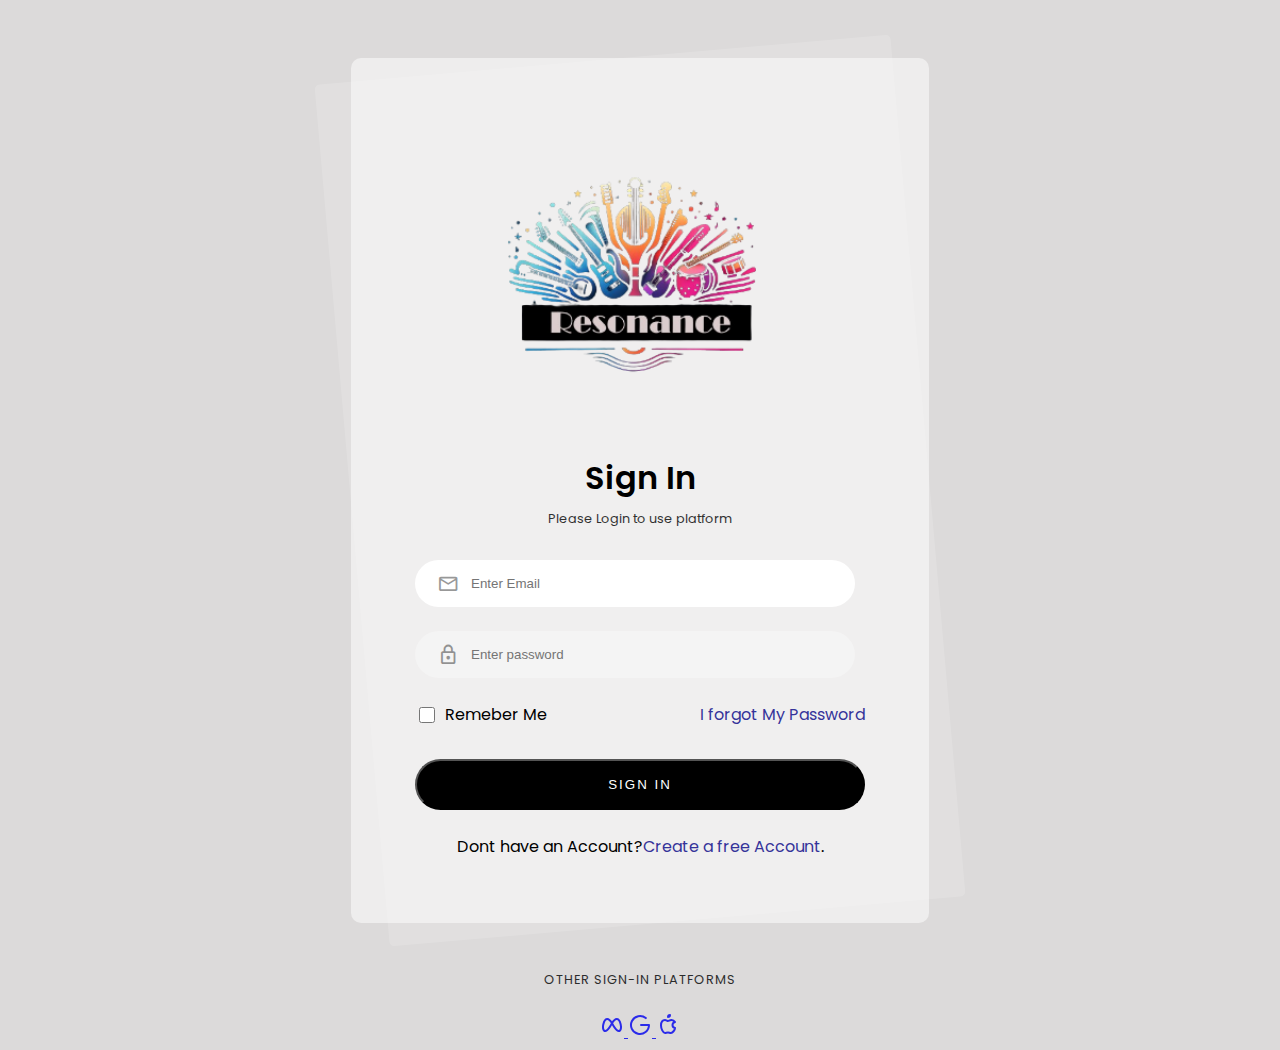
<file: index.html>
<!DOCTYPE html>
<html lang="en">
<head>
    <meta charset="UTF-8">
    <meta name="viewport" content="width=device-width, initial-scale=1.0">
    <link rel="stylesheet" href="styless.css">
    <link rel="stylesheet" href="https://fonts.googleapis.com/css2?family=Material+Symbols+Rounded:opsz,wght,FILL,GRAD@24,300,1,0" />
    <title>Login Page</title>
</head>
<body><br><br>

    <div class="login-card-container" id="top">
        <div class="login-card">
            <div class="login-card-logo">
                <img src="assets/images/Transparentlogo.png" alt="logo">
            </div>
            <div class="login-card-header">
                <h1>Sign In</h1>
                <div>Please Login to use platform</div>
            </div>
            <form class="login-card-form">
                <div class="form-item">
                    <span class="form-item-icon material-symbols-rounded">mail</span>
                    <input type="text" placeholder="Enter Email" required autofocus>
                </div>
                <div class="form-item">
                    <span class="form-item-icon material material-symbols-rounded">lock</span>
                    <input type="password" placeholder="Enter password" required autofocus>
                </div> 
                <div class="form-item-other">
                    <div class="checkbox">
                        <input type="checkbox" id="rememberMeCheckBox">
                        <label for="rememberMeCheckBox">Remeber Me</label>
                    </div>
                    <a href="forgot.html">I forgot My Password</a>
                </div>
                <button type="submit" onclick="window.location.href='index 2.html'">Sign In</button>
            </form>
            <div class="login-card-footer">
                Dont have an Account?<a href="signup.html">Create a free Account</a>.
            </div>
        </div>
        <div class="login-card-social">
            <div>Other Sign-in Platforms</div>
            <div class="login-card-social-button">
                <a href="#">
                    <svg xmlns="http://www.w3.org/2000/svg" class="icon icon-tabler icon-tabler-brand-meta" width="24" height="24" viewBox="0 0 24 24" stroke-width="2" stroke="currentColor" fill="none" stroke-linecap="round" stroke-linejoin="round">
                        <path stroke="none" d="M0 0h24v24H0z" fill="none"></path>
                        <path d="M12 10.174c1.766 -2.784 3.315 -4.174 4.648 -4.174c2 0 3.263 2.213 4 5.217c.704 2.869 .5 6.783 -2 6.783c-1.114 0 -2.648 -1.565 -4.148 -3.652a27.627 27.627 0 0 1 -2.5 -4.174z"></path>
                        <path d="M12 10.174c-1.766 -2.784 -3.315 -4.174 -4.648 -4.174c-2 0 -3.263 2.213 -4 5.217c-.704 2.869 -.5 6.783 2 6.783c1.114 0 2.648 -1.565 4.148 -3.652c1 -1.391 1.833 -2.783 2.5 -4.174z"></path>
                     </svg>
                </a>
                <a href="#">
                    <svg xmlns="http://www.w3.org/2000/svg" class="icon icon-tabler icon-tabler-brand-google" width="24" height="24" viewBox="0 0 24 24" stroke-width="2" stroke="currentColor" fill="none" stroke-linecap="round" stroke-linejoin="round">
                        <path stroke="none" d="M0 0h24v24H0z" fill="none"></path>
                        <path d="M17.788 5.108a9 9 0 1 0 3.212 6.892h-8"></path>
                     </svg>
                </a>
                <a href="#top">
                    <svg xmlns="http://www.w3.org/2000/svg" class="icon icon-tabler icon-tabler-brand-apple" width="24" height="24" viewBox="0 0 24 24" stroke-width="2" stroke="currentColor" fill="none" stroke-linecap="round" stroke-linejoin="round">
                        <path stroke="none" d="M0 0h24v24H0z" fill="none"></path>
                        <path d="M9 7c-3 0 -4 3 -4 5.5c0 3 2 7.5 4 7.5c1.088 -.046 1.679 -.5 3 -.5c1.312 0 1.5 .5 3 .5s4 -3 4 -5c-.028 -.01 -2.472 -.403 -2.5 -3c-.019 -2.17 2.416 -2.954 2.5 -3c-1.023 -1.492 -2.951 -1.963 -3.5 -2c-1.433 -.111 -2.83 1 -3.5 1c-.68 0 -1.9 -1 -3 -1z"></path>
                        <path d="M12 4a2 2 0 0 0 2 -2a2 2 0 0 0 -2 2"></path>
                     </svg>
                </a>
            </div>
        </div>
    </div>
    
</body>
</html>
</file>
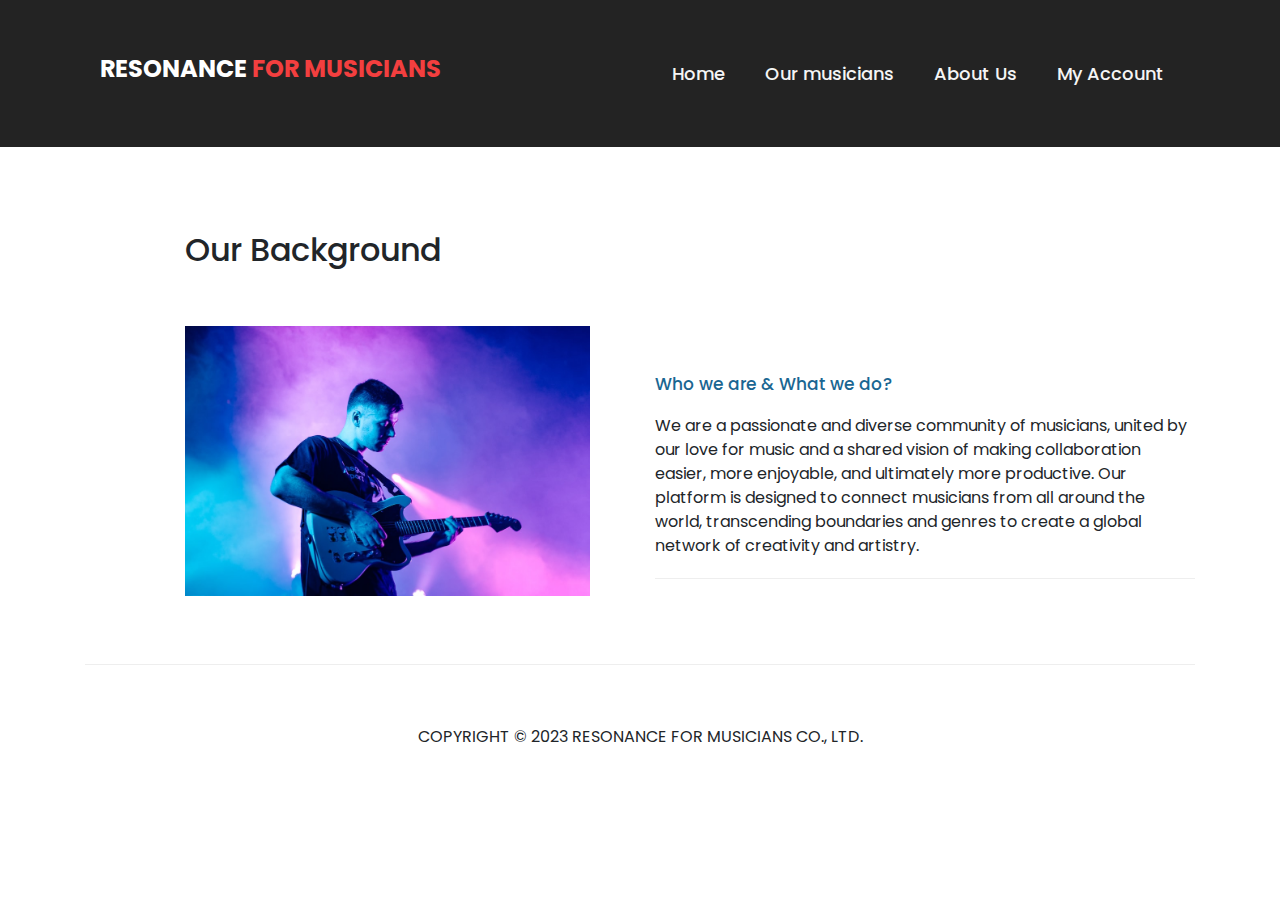
<file: About.html>
<!DOCTYPE html>
<html lang="en">
<head>
    <meta charset="UTF-8">
    <meta name="viewport" content="width=device-width, initial-scale=1.0">
    <link href="https://fonts.googleapis.com/css?family=Poppins:100,200,300,400,500,600,700,800,900&display=swap" rel="stylesheet">
    <title>Resonance</title>
    <link href="vendor/bootstrap/css/bootstrap.min.css" rel="stylesheet">
    <link rel="stylesheet" href="styles.css">
</head>
<script>window.addEventListener("scroll", function() {
    var header = document.querySelector(".header");
    
    if (window.scrollY > 0) {
        header.classList.add("scrolled");
    } else {
        header.classList.remove("scrolled");
    }
});</script>
<body>
    <header class="header">
        <a class="navbar-brand" href="index.html"><h2 class="res">Resonance<em> for musicians</em></h2></a>
    <nav class="navbar">
        <a href="index 2.html">Home</a>
        <a href="Musicians.html">Our musicians</a>
        <a href="About.html">About Us</a>
        
        <div class="account">
          <a href="#" class="account-link">My Account</a>
          <div class="profile-menu">
              <a href="#">Profile</a>
              <a href="index.html">Signout</a>
          </div>
      </div>
    </div>
    </nav>
    </header>
    <br><br>
<div class="page-heading about-heading header-text">
    <div class="container">
      <div class="row">
        <div class="col-md-12">
          <div class="text-content">
            <h4>about us</h4>
            <h2>our company</h2>
          </div>
        </div>
      </div>
    </div>
  </div>


  <div class="best-features about-features">
    <div class="container">
      <div class="row">
        <div class="col-md-12">
          <div class="section-heading" style="margin-left: 100px;">
            <h2>Our Background</h2>
          </div>
          <br><br>
        </div>
        <br><br>
        <div class="col-md-6">
          <div class="right-image">
            <img src="assets/images/feature-image.jpg" alt="">
          </div>
        </div>
        <div class="col-md-6">
          <div class="left-content">
            <br><br>
            <h4>Who we are &amp; What we do?</h4>
            <p>We are a passionate and diverse community of musicians, united by our love for music and a shared vision of making collaboration easier, more enjoyable, and ultimately more productive. Our platform is designed to connect musicians from all around the world, transcending boundaries and genres to create a global network of creativity and artistry.</p>
          </div>
        </div>
      </div>
    </div>
  </div>
  <footer>
    <div class="container">
      <div class="row">
        <div class="col-md-12">
          <div class="inner-content">
            <p>Copyright &copy; 2023 Resonance for Musicians Co., Ltd.</p>
          </div>
        </div>
      </div>
    </div>
  </footer>
  <script src="vendor/jquery/jquery.min.js"></script>
  <script src="vendor/bootstrap/js/bootstrap.bundle.min.js"></script>

</body>
</html>
</file>
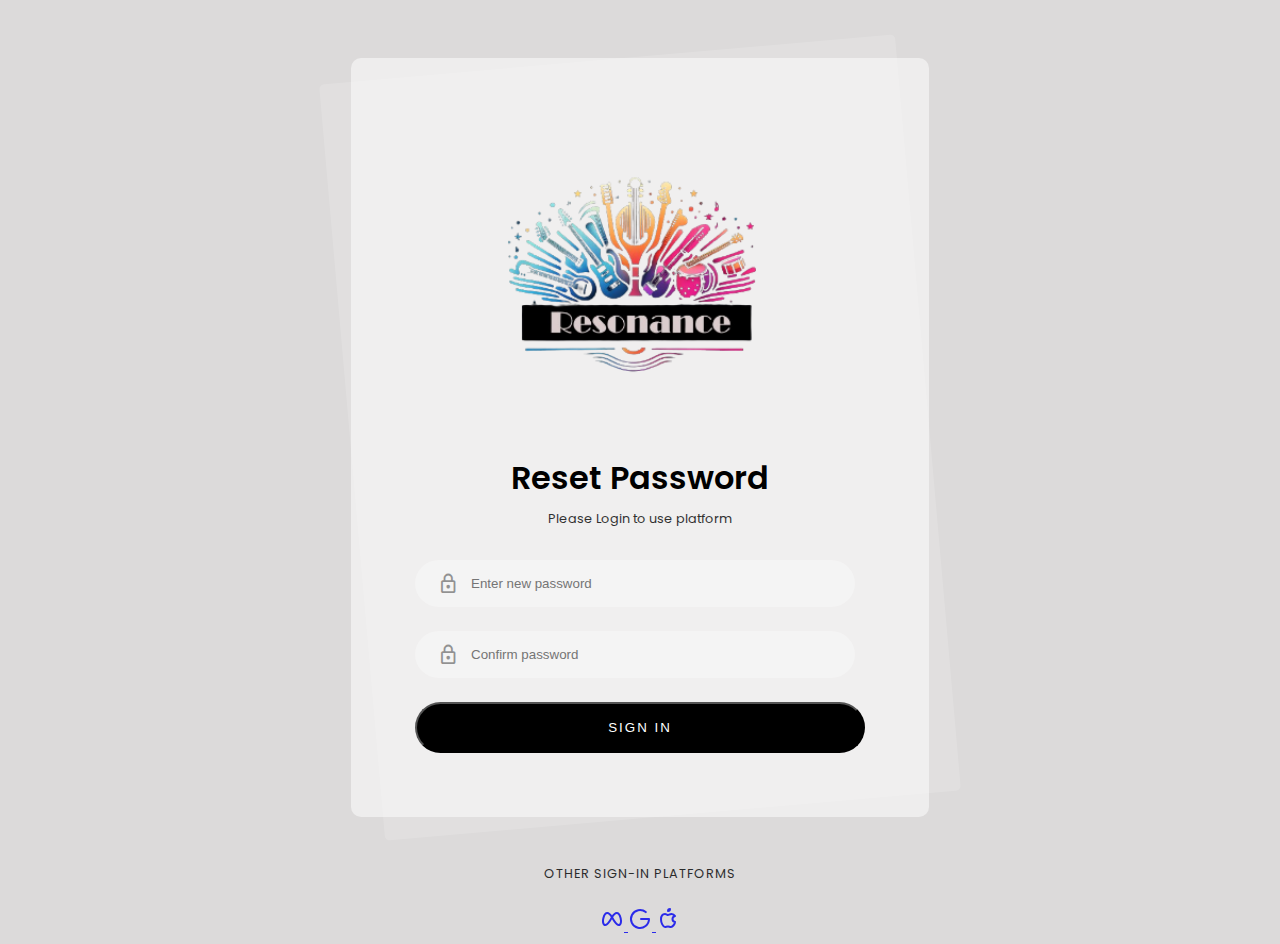
<file: forgot.html>
<!DOCTYPE html>
<html lang="en">
<head>
    <meta charset="UTF-8">
    <meta name="viewport" content="width=device-width, initial-scale=1.0">
    <link rel="stylesheet" href="styless.css">
    <link rel="stylesheet" href="https://fonts.googleapis.com/css2?family=Material+Symbols+Rounded:opsz,wght,FILL,GRAD@24,300,1,0" />
    <title>Login Page</title>
</head>
<body><br><br>

    <div class="login-card-container">
        <div class="login-card">
            <div class="login-card-logo">
                <img src="assets/images/Transparentlogo.png" alt="logo">
            </div>
            <div class="login-card-header">
                <h1>Reset Password</h1>
                <div>Please Login to use platform</div>
            </div>
            <form class="login-card-form">
                <div class="form-item">
                    <span class="form-item-icon material-symbols-rounded">lock</span>
                    <input type="password" placeholder="Enter new password" >
                </div>
                <div class="form-item">
                    <span class="form-item-icon material material-symbols-rounded">lock</span>
                    <input type="password" placeholder="Confirm password" >
                </div> 
               
                <button type="submit" onclick="window.location.href='index 2.html'">Sign In</button>
            </form>
            
        </div>
        <div class="login-card-social">
            <div>Other Sign-in Platforms</div>
            <div class="login-card-social-button">
                <a href="#">
                    <svg xmlns="http://www.w3.org/2000/svg" class="icon icon-tabler icon-tabler-brand-meta" width="24" height="24" viewBox="0 0 24 24" stroke-width="2" stroke="currentColor" fill="none" stroke-linecap="round" stroke-linejoin="round">
                        <path stroke="none" d="M0 0h24v24H0z" fill="none"></path>
                        <path d="M12 10.174c1.766 -2.784 3.315 -4.174 4.648 -4.174c2 0 3.263 2.213 4 5.217c.704 2.869 .5 6.783 -2 6.783c-1.114 0 -2.648 -1.565 -4.148 -3.652a27.627 27.627 0 0 1 -2.5 -4.174z"></path>
                        <path d="M12 10.174c-1.766 -2.784 -3.315 -4.174 -4.648 -4.174c-2 0 -3.263 2.213 -4 5.217c-.704 2.869 -.5 6.783 2 6.783c1.114 0 2.648 -1.565 4.148 -3.652c1 -1.391 1.833 -2.783 2.5 -4.174z"></path>
                     </svg>
                </a>
                <a href="#">
                    <svg xmlns="http://www.w3.org/2000/svg" class="icon icon-tabler icon-tabler-brand-google" width="24" height="24" viewBox="0 0 24 24" stroke-width="2" stroke="currentColor" fill="none" stroke-linecap="round" stroke-linejoin="round">
                        <path stroke="none" d="M0 0h24v24H0z" fill="none"></path>
                        <path d="M17.788 5.108a9 9 0 1 0 3.212 6.892h-8"></path>
                     </svg>
                </a>
                <a href="#">
                    <svg xmlns="http://www.w3.org/2000/svg" class="icon icon-tabler icon-tabler-brand-apple" width="24" height="24" viewBox="0 0 24 24" stroke-width="2" stroke="currentColor" fill="none" stroke-linecap="round" stroke-linejoin="round">
                        <path stroke="none" d="M0 0h24v24H0z" fill="none"></path>
                        <path d="M9 7c-3 0 -4 3 -4 5.5c0 3 2 7.5 4 7.5c1.088 -.046 1.679 -.5 3 -.5c1.312 0 1.5 .5 3 .5s4 -3 4 -5c-.028 -.01 -2.472 -.403 -2.5 -3c-.019 -2.17 2.416 -2.954 2.5 -3c-1.023 -1.492 -2.951 -1.963 -3.5 -2c-1.433 -.111 -2.83 1 -3.5 1c-.68 0 -1.9 -1 -3 -1z"></path>
                        <path d="M12 4a2 2 0 0 0 2 -2a2 2 0 0 0 -2 2"></path>
                     </svg>
                </a>
            </div>
        </div>
    </div>
    
</body>
</html>
</file>
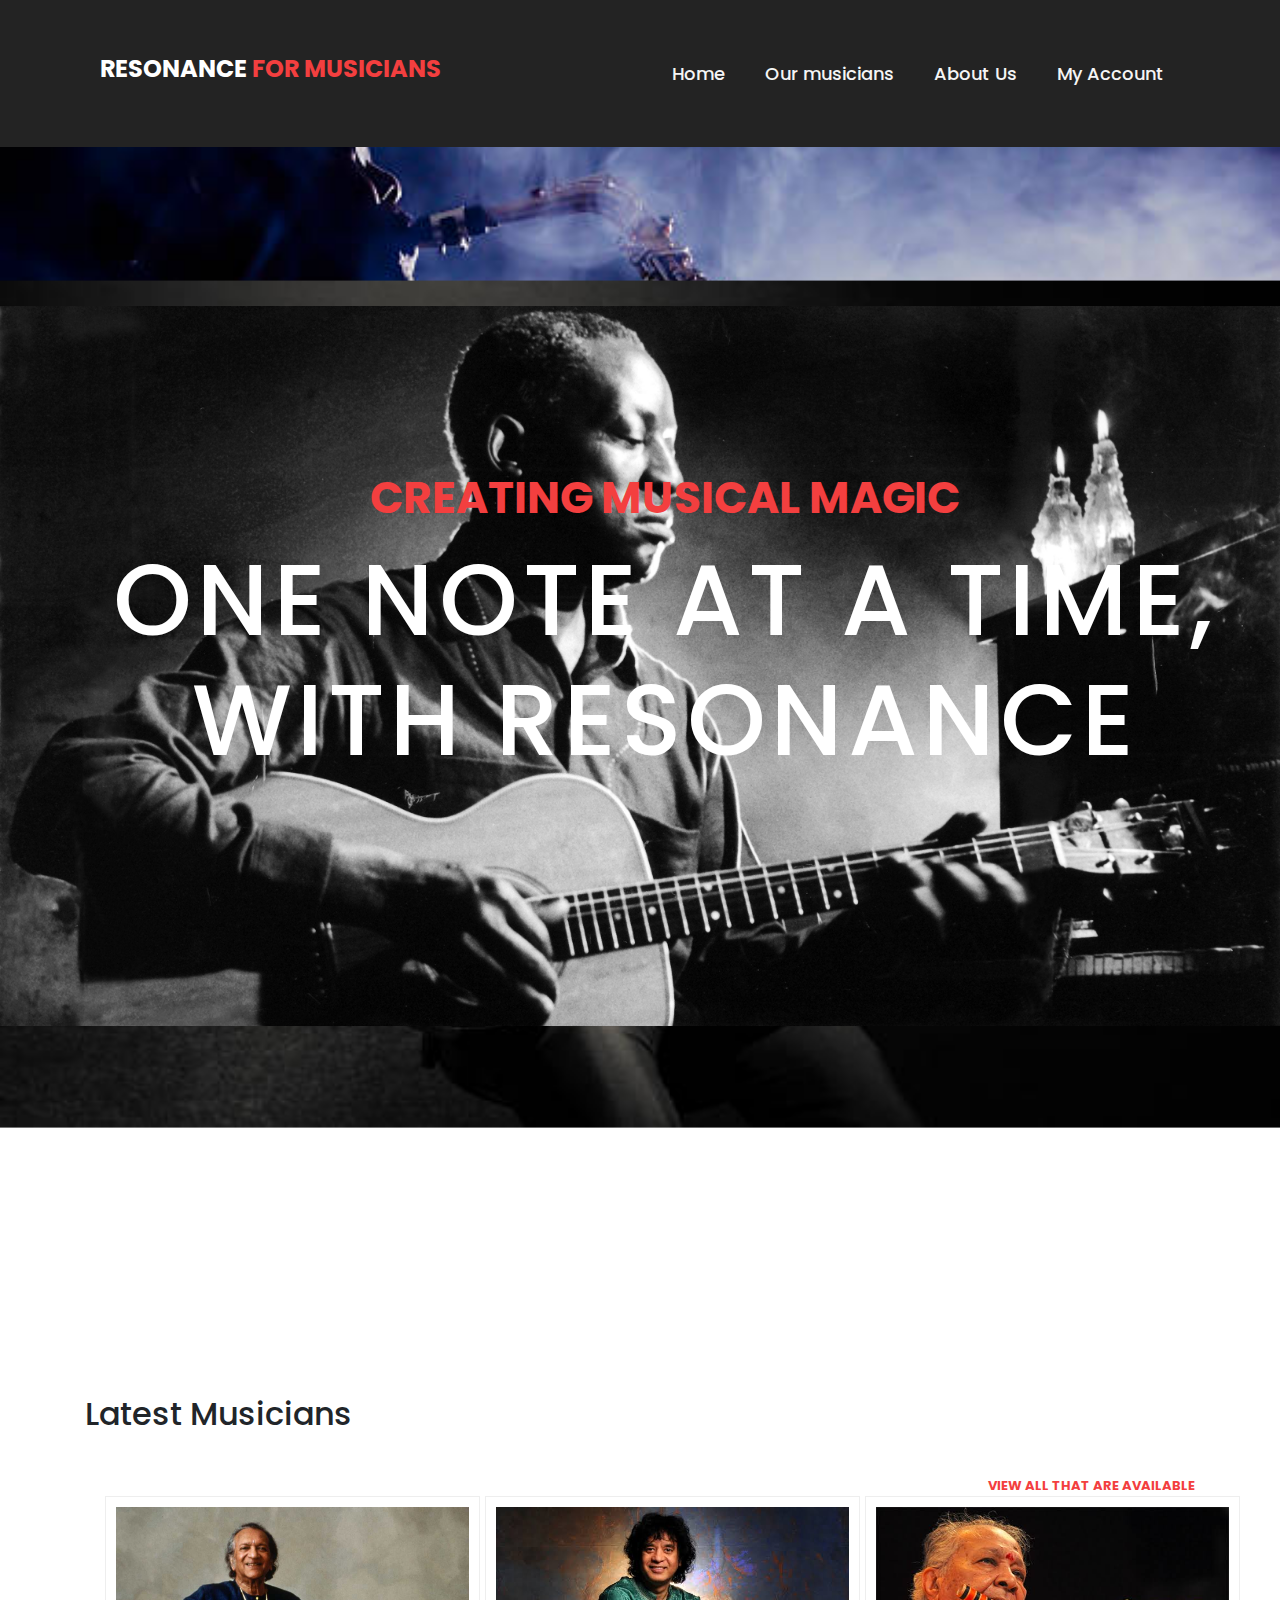
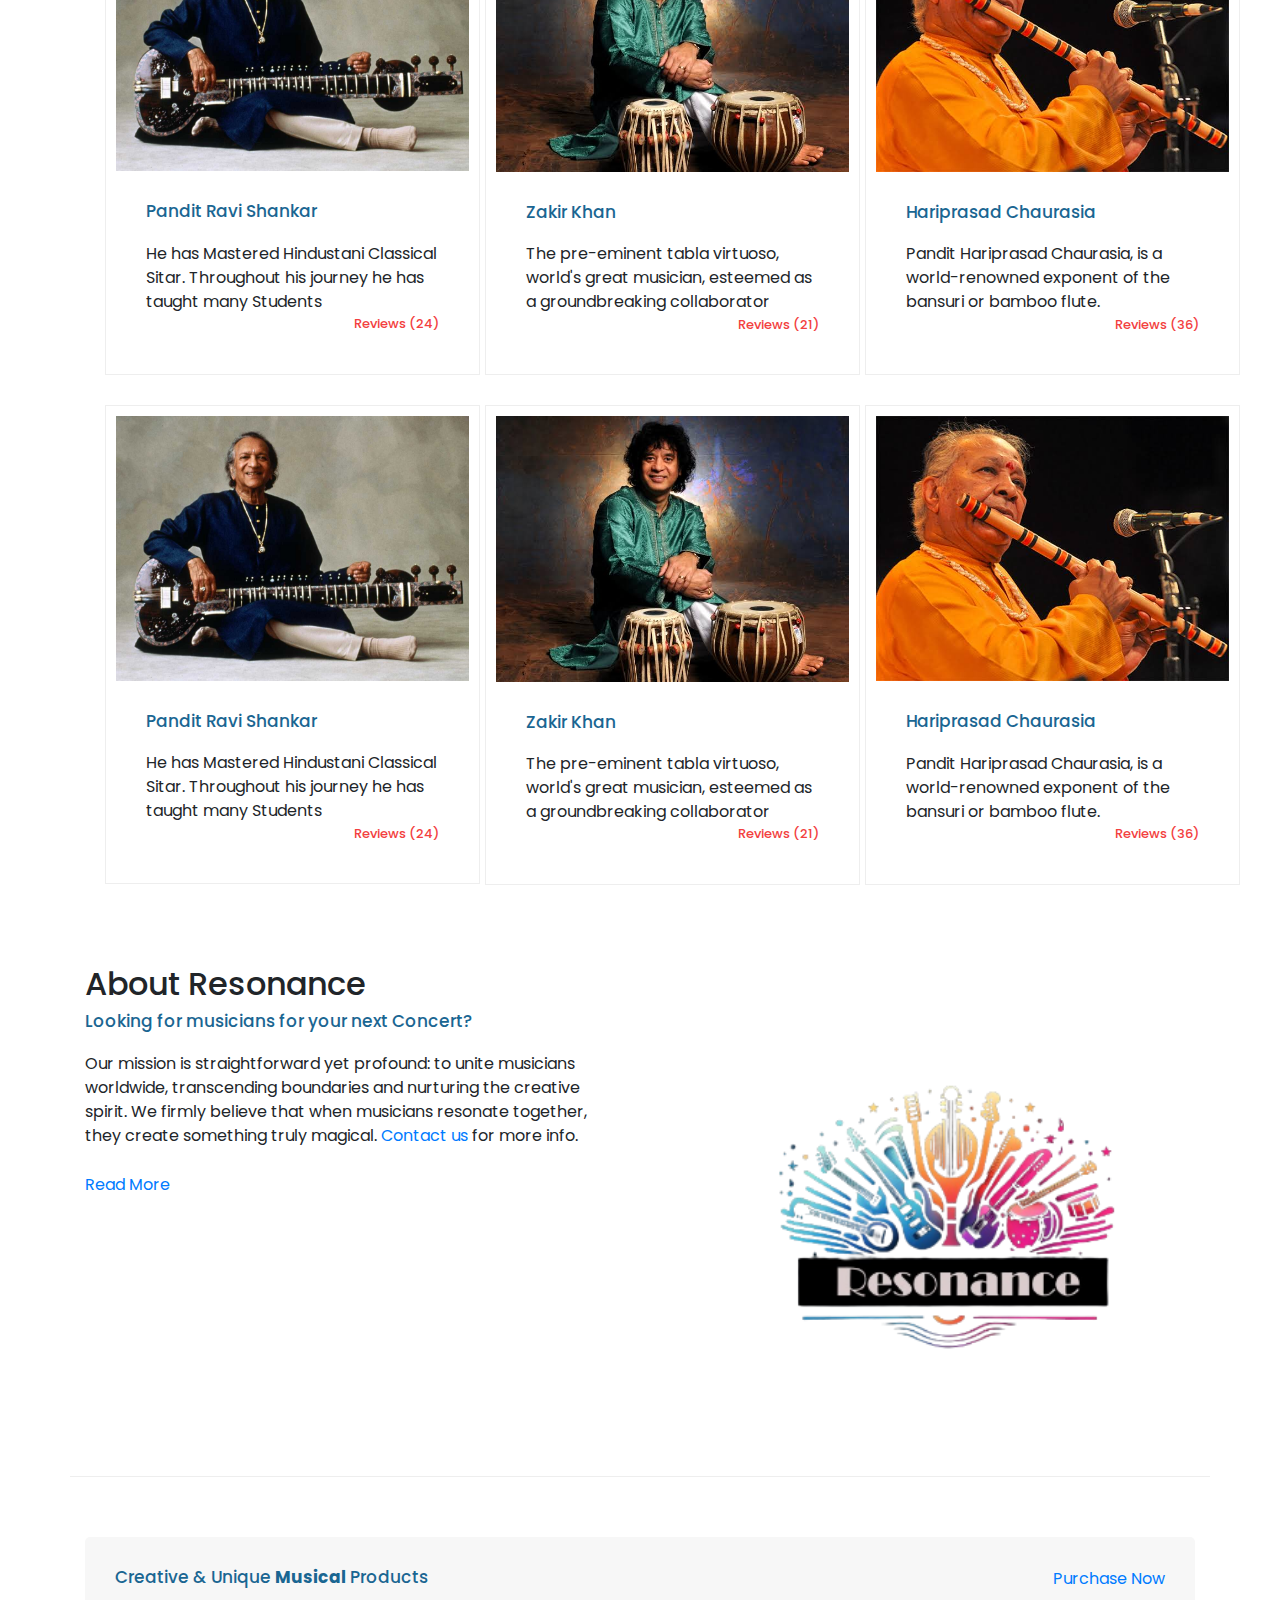
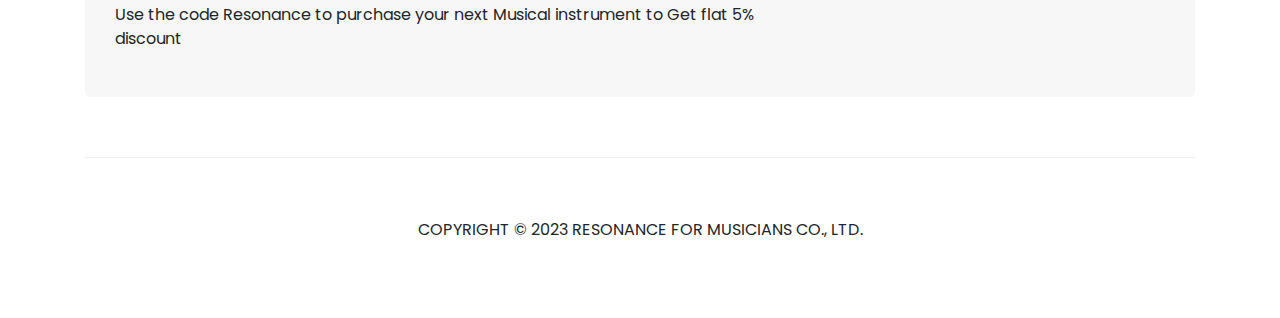
<file: index 2.html>
<!DOCTYPE html>
<html lang="en">
<head>
    <meta charset="UTF-8">
    <meta name="viewport" content="width=device-width, initial-scale=1.0">
    <link href="https://fonts.googleapis.com/css?family=Poppins:100,200,300,400,500,600,700,800,900&display=swap" rel="stylesheet">
    <title>Resonance</title>
    <link href="vendor/bootstrap/css/bootstrap.min.css" rel="stylesheet">
    <link rel="stylesheet" href="styles.css">
</head>
<script>window.addEventListener("scroll", function() {
    var header = document.querySelector(".header");
    
    if (window.scrollY > 700) {
        header.classList.add("scrolled");
    } else {
        header.classList.remove("scrolled");
    }
});</script>
<body>
    <header class="header">
        <a class="navbar-brand" href="index.html"><h2 class="res">Resonance<em> for musicians</em></h2></a>
    <nav class="navbar">
        <a href="#">Home</a>
        <a href="Musicians.html">Our musicians</a>
        <a href="About.html">About Us</a>
        
        <div class="account">
          <a href="#" class="account-link">My Account</a>
          <div class="profile-menu">
              <a href="#">Profile</a>
              <a href="index.html">Signout</a>
          </div>
      </div>
    </div>
    </nav>
    </header>
    <div class="slider">
    <div class="banner1">
        <img src="assets/images/slide_01.jpg" alt="">
        <div class="text-box">
            <h4>Best Musicians</h1>
                
            <h2>Collaborate and Create</h2>
        </div>
    </div>
</div>
    <div class="slider">
    <div class="banner2">
        <img src="assets/images/slide_02.jpg" alt="">
        <div class="text-box">
            <h4>Unite, Collaborate, Create</h4>
            
            <h2>Your Music Journey Starts Here</h2>
        </div>
    </div>
     
    <div class="slider">
    <div class="banner3">
        <img src="assets/images/slide_03.jpg" alt="">
        <div class="text-box">
            <h4>Creating Musical Magic</h4>
            
            <h2>One Note at a Time, with Resonance</h2>
        </div>
    </div>
    </div>

    
    <div class="latest-musicians" id="">
        <div class="container">
          <div class="row">
            <div class="col-md-12">
              <div class="section-heading">
                <h2>Latest Musicians</h2>
                <a href="Musicians.html">view all that are available <i class="fa fa-angle-right"></i></a>
              </div>
            </div>
            <div class="col-md-4">
              <div class="person-item">
                <a href="personal.html"><img src="assets/images/prs.jpg" alt=""></a>
                <div class="down-content">
                  <a href="personal.html"><h4>Pandit Ravi Shankar</h4></a>
                                   
                  <p>He has Mastered Hindustani Classical Sitar. Throughout his journey he has taught many Students</p>
                  
                  <span>Reviews (24)</span>
                </div>
              </div>
            </div>
            <div class="col-md-4">
              <div class="person-item">
                <a href="#"><img src="assets/images/zh.jpeg" alt=""></a>
                <div class="down-content">
                  <a href="#"><h4>Zakir Khan</h4></a>
                  
                  <p>The pre-eminent tabla virtuoso, world's great musician, esteemed as a groundbreaking collaborator</p>
                  
                  <span>Reviews (21)</span>
                </div>
              </div>
            </div>
            <div class="col-md-4">
              <div class="person-item">
                <a href="#"><img src="assets/images/prpc.jpeg" alt=""></a>
                <div class="down-content">
                  <a href="#"><h4>Hariprasad Chaurasia</h4></a>
                  
                  <p>Pandit Hariprasad Chaurasia, is a world-renowned exponent of the bansuri or bamboo flute.</p>
                  
                  <span>Reviews (36)</span>
                </div>
              </div>
            </div>
            <div class="col-md-4">
              <div class="person-item">
                <a href="#"><img src="assets/images/prs.jpg" alt=""></a>
                <div class="down-content">
                  <a href="#"><h4>Pandit Ravi Shankar</h4></a>
                  
                  <p>He has Mastered Hindustani Classical Sitar. Throughout his journey he has taught many Students</p>
                  
                  <span>Reviews (24)</span>
                </div>
              </div>
            </div>
            <div class="col-md-4">
              <div class="person-item">
                <a href="#"><img src="assets/images/zh.jpeg" alt=""></a>
                <div class="down-content">
                  <a href="#"><h4>Zakir Khan</h4></a>
                  
                  <p>The pre-eminent tabla virtuoso, world's great musician, esteemed as a groundbreaking collaborator</p>
                  
                  <span>Reviews (21)</span>
                </div>
              </div>
            </div>
            <div class="col-md-4">
              <div class="person-item">
                <a href="#"><img src="assets/images/prpc.jpeg" alt=""></a>
                <div class="down-content">
                  <a href="#"><h4>Hariprasad Chaurasia</h4></a>
                  
                  <p>Pandit Hariprasad Chaurasia, is a world-renowned exponent of the bansuri or bamboo flute.</p>
                 
                  <span>Reviews (36)</span>
                </div>
              </div>
            </div>
              </div>
            </div>
          </div>
        </div>
      </div>
  
      <div class="best-features">
        <div class="container">
          <div class="row">
            <div class="col-md-12">
              <div class="section-heading">
                <h2>About Resonance</h2>
              </div>
            </div>
            <div class="col-md-6">
              <div class="left-content">
                <h4>Looking for musicians for your next Concert?</h4>
                <p> Our mission is straightforward yet profound: to unite musicians worldwide, transcending boundaries and nurturing the creative spirit. We firmly believe that when musicians resonate together, they create something truly magical. <a rel="nofollow" href="#">Contact us</a> for more info.</p>
                
                <a href="about.html" class="filled-button">Read More</a>
              </div>
            </div>
            <div class="col-md-6">
              <div class="right-image">
                <img src="assets/images/Transparentlogo.png" alt="">              
              </div>
            </div>
          </div>
        </div>
      </div>
  
  
      <div class="call-to-action">
        <div class="container">
          <div class="row">
            <div class="col-md-12">
              <div class="inner-content">
                <div class="row">
                  <div class="col-md-8">
                    <h4>Creative &amp; Unique <em>Musical</em> Products</h4>
                    <p>Use the code Resonance to purchase your next Musical instrument to Get flat 5% discount</p>
                  </div>
                  <div class="col-md-4">
                    <a href="#" class="filled-button">Purchase Now</a>
                  </div>
                </div>
              </div>
            </div>
          </div>
        </div>
      </div>
  
      
      <footer>
        <div class="container">
          <div class="row">
            <div class="col-md-12">
              <div class="inner-content">
                <p>Copyright &copy; 2023 Resonance for Musicians Co., Ltd.</p>
              </div>
            </div>
          </div>
        </div>
      </footer>
      <script src="vendor/jquery/jquery.min.js"></script>
      <script src="vendor/bootstrap/js/bootstrap.bundle.min.js"></script>
    
</body>
</html>
</file>
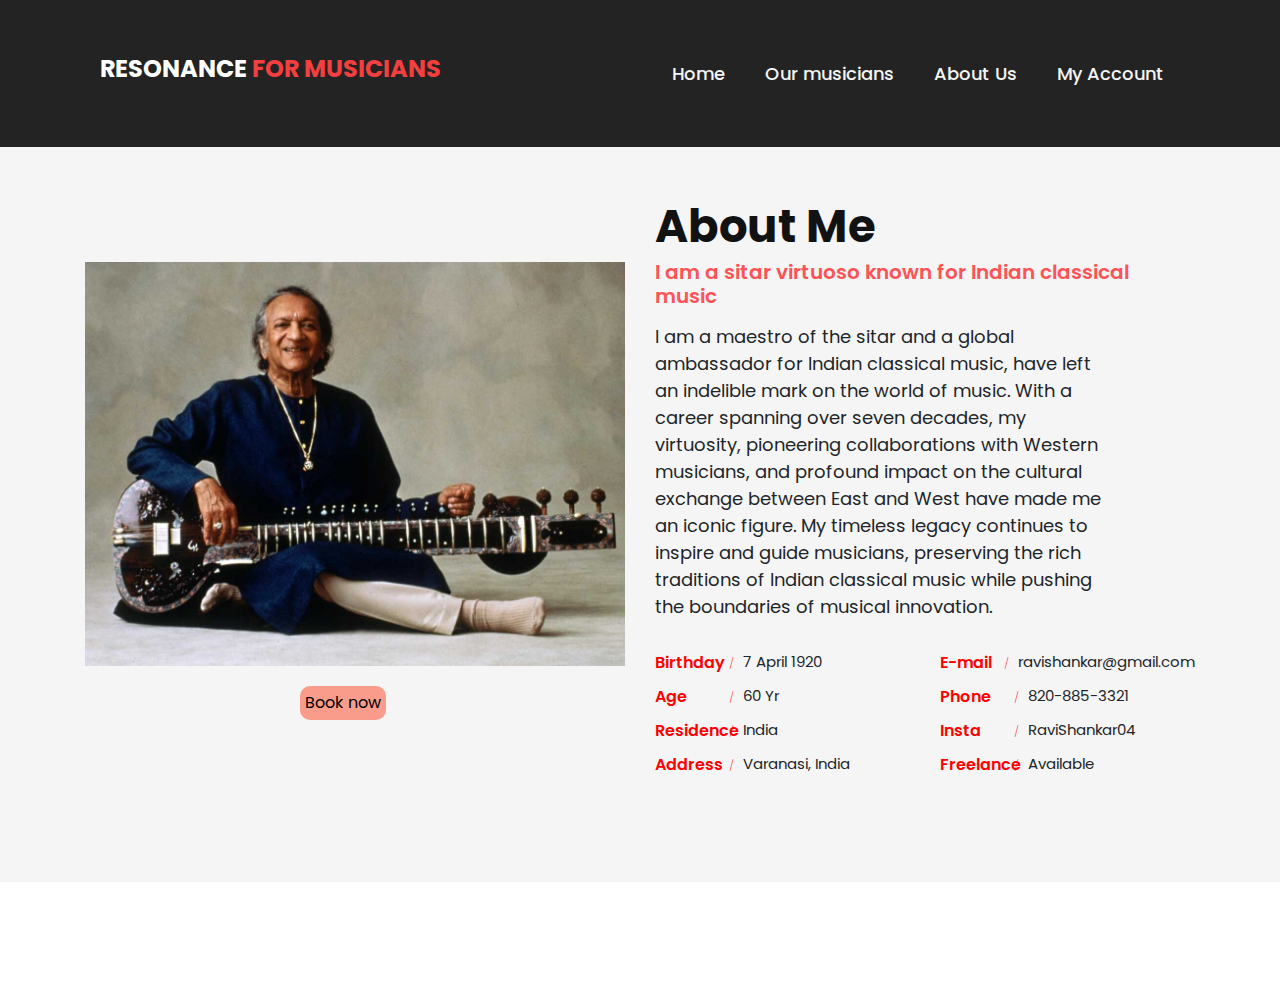
<file: personal.html>
<!DOCTYPE html>
<html lang="en">
<head>
    <meta charset="UTF-8">
    <meta name="viewport" content="width=device-width, initial-scale=1.0">
    <link href="https://fonts.googleapis.com/css?family=Poppins:100,200,300,400,500,600,700,800,900&display=swap" rel="stylesheet">
    <title>Resonance</title>
    <link href="vendor/bootstrap/css/bootstrap.min.css" rel="stylesheet">
    <link rel="stylesheet" href="styles.css">
</head>
<script>window.addEventListener("scroll", function() {
    var header = document.querySelector(".header");
    
    if (window.scrollY > 100) {
        header.classList.add("scrolled");
    } else {
        header.classList.remove("scrolled");
    }
});</script>
<body>
    <header class="header">
        <a class="navbar-brand" href="index.html"><h2 class="res">Resonance<em> for musicians</em></h2></a>
    <nav class="navbar">
        <a href="index 2.html">Home</a>
        <a href="Musicians.html">Our musicians</a>
        <a href="About.html">About Us</a>
        
        <div class="account">
            <a href="#" class="account-link">My Account</a>
            <div class="profile-menu">
                <a href="#">Profile</a>
                <a href="index.html">Signout</a>
            </div>
        </div>
    </div>
    </nav>
    </header>
    <section class="section about-section gray-bg" id="about">
        <div class="container">
            <div class="row align-items-center flex-row-reverse">
                <div class="col-lg-6">
                    <div class="about-text go-to">
                        <h3 class="dark-color">About Me</h3>
                        <h6 class="theme-color lead">I am a sitar virtuoso known for Indian classical music</h6>
                        <p>I am a maestro of the sitar and a global ambassador for Indian classical music, have left an indelible mark on the world of music. With a career spanning over seven decades, my virtuosity, pioneering collaborations with Western musicians, and profound impact on the cultural exchange between East and West have made me an iconic figure. My timeless legacy continues to inspire and guide musicians, preserving the rich traditions of Indian classical music while pushing the boundaries of musical innovation.</p>
                        <div class="row about-list">
                            <div class="col-md-6">
                                <div class="media">
                                    <label>Birthday</label>
                                    <p>7 April 1920</p>
                                </div>
                                <div class="media">
                                    <label>Age</label>
                                    <p>60 Yr</p>
                                </div>
                                <div class="media">
                                    <label>Residence</label>
                                    <p>India</p>
                                </div>
                                <div class="media">
                                    <label>Address</label>
                                    <p>Varanasi, India</p>
                                </div>
                            </div>
                            <div class="col-md-6">
                                <div class="media">
                                    <label>E-mail</label>
                                    <p>ravishankar@gmail.com</p>
                                </div>
                                <div class="media">
                                    <label>Phone</label>
                                    <p>820-885-3321</p>
                                </div>
                                <div class="media">
                                    <label>Insta</label>
                                    <p>RaviShankar04</p>
                                </div>
                               
                                <div class="media">
                                    <label>Freelance</label>
                                    <p>Available</p>
                                    
                
                                </div>
                                
                            </div>
                        </div>
                    </div>
                </div>
                <div class="col-lg-6">
                    <div class="about-avatar">
                        <img src="assets/images/prs.jpg" title="" alt="">
                    </div>

                    <button class="chkbtn" type="submit" onclick="openPopup()" style="margin-top: 20px;margin-left: 215px ;">Book now</button>
                </div>
                <div class="popup" id="popup">
                    <img src="assets/images/ftick.jpeg" alt="tick">
                    <h2>Thank You!!</h2>
                    <p>We will get in touch with you shorty</p>
                    <button type="submit" onclick="closePopup()">Ok</button>
                  </div>
            </div></div></section></body>
            <script>
                let popup = document.getElementById("popup");
        
                function openPopup(){
                  popup.classList.add("open-popup");
                }
                function closePopup(){
                  popup.classList.remove("open-popup");
                }
              </script>
            </html>
</file>
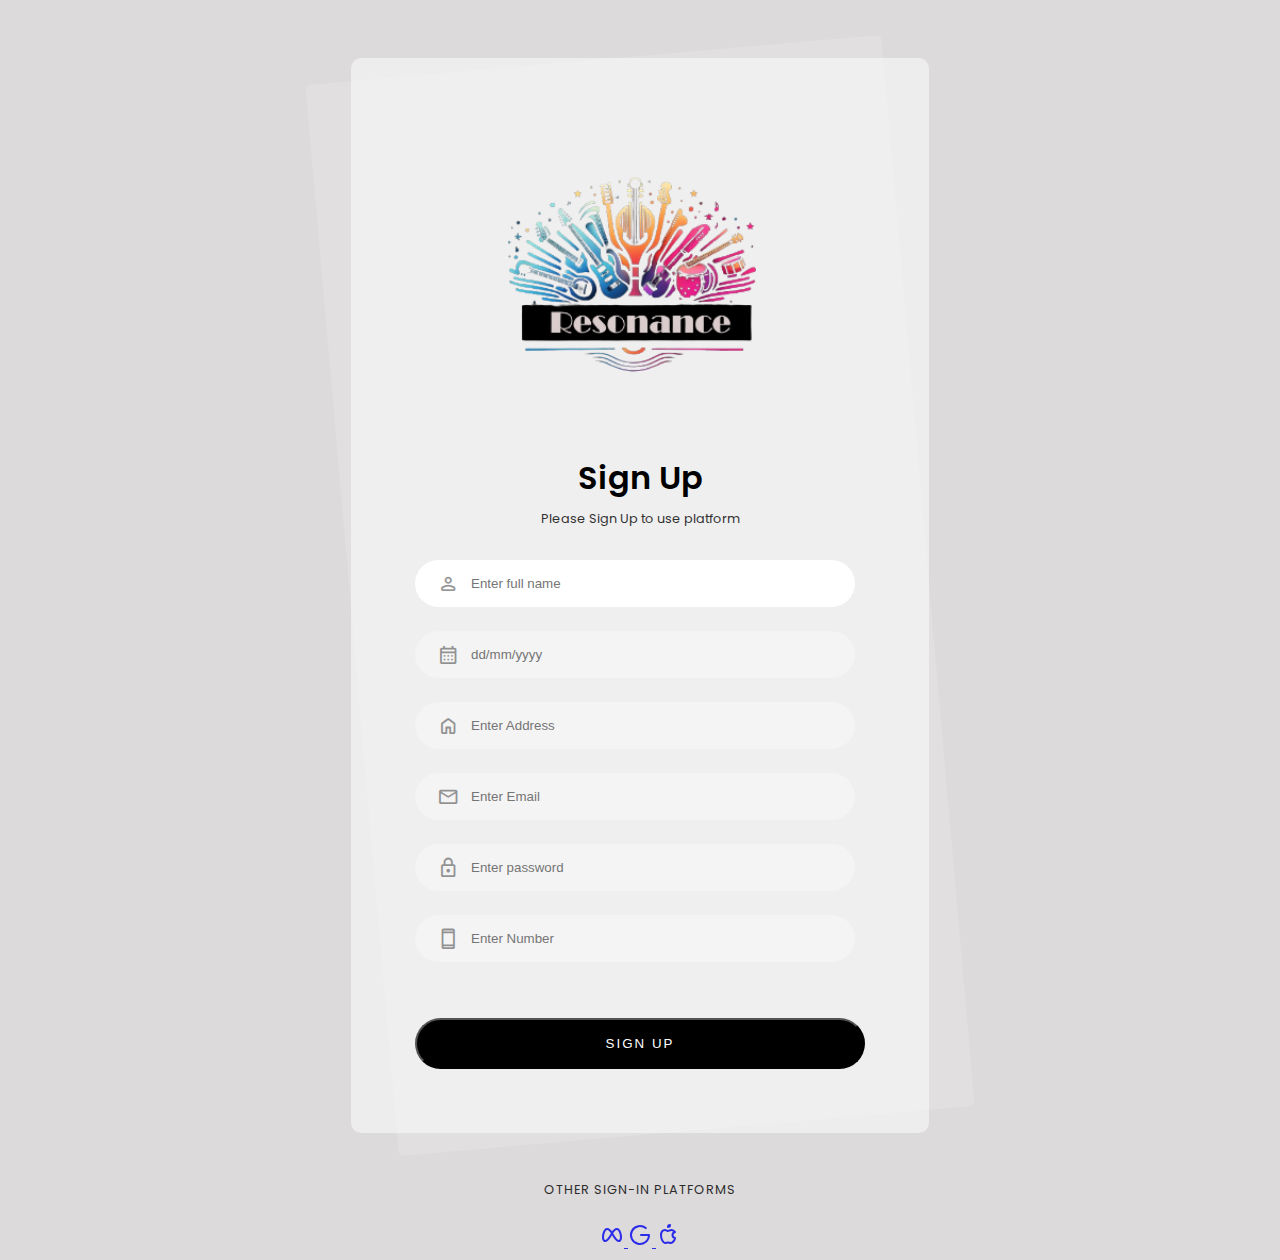
<file: signup.html>
<!DOCTYPE html>
<html lang="en">
<head>
    <meta charset="UTF-8">
    <meta name="viewport" content="width=device-width, initial-scale=1.0">
    <link rel="stylesheet" href="styless.css">
    <link rel="stylesheet" href="https://fonts.googleapis.com/css2?family=Material+Symbols+Rounded:opsz,wght,FILL,GRAD@24,300,1,0" />
    <title>Login Page</title>
</head>
<body><br><br>

    <div class="login-card-container">
        <div class="login-card">
            <div class="login-card-logo">
                <img src="assets/images/Transparentlogo.png" alt="logo">
            </div>
            <div class="login-card-header">
                <h1>Sign Up</h1>
                <div>Please Sign Up to use platform</div>
            </div>
            <form class="login-card-form">
                <div class="form-item">
                    <span class="form-item-icon material-symbols-rounded">person</span>
                    <input type="text" placeholder="Enter full name" required autofocus>
                </div>
                <div class="form-item">
                    <span class="form-item-icon material-symbols-rounded">calendar_month</span>
                    <input type="text" placeholder="dd/mm/yyyy" required autofocus>
                </div>
                <div class="form-item">
                    <span class="form-item-icon material-symbols-rounded">home</span>
                    <input type="text" placeholder="Enter Address" required autofocus>
                </div>
                <div class="form-item">
                    <span class="form-item-icon material-symbols-rounded">mail</span>
                    <input type="text" placeholder="Enter Email" required autofocus>
                </div>
                <div class="form-item">
                    <span class="form-item-icon material material-symbols-rounded">lock</span>
                    <input type="password" placeholder="Enter password" required autofocus>
                </div> 
                <div class="form-item">
                    <span class="form-item-icon material-symbols-rounded">smartphone</span>
                    <input type="text" placeholder="Enter Number" required autofocus>
                </div>
                <div class="form-item-other">
                    
                    
                </div>
                <button type="submit" onclick="window.location.href='index.html'">Sign Up</button>
            </form>
            
        </div>
        <div class="login-card-social">
            <div>Other Sign-in Platforms</div>
            <div class="login-card-social-button">
                <a href="#">
                    <svg xmlns="http://www.w3.org/2000/svg" class="icon icon-tabler icon-tabler-brand-meta" width="24" height="24" viewBox="0 0 24 24" stroke-width="2" stroke="currentColor" fill="none" stroke-linecap="round" stroke-linejoin="round">
                        <path stroke="none" d="M0 0h24v24H0z" fill="none"></path>
                        <path d="M12 10.174c1.766 -2.784 3.315 -4.174 4.648 -4.174c2 0 3.263 2.213 4 5.217c.704 2.869 .5 6.783 -2 6.783c-1.114 0 -2.648 -1.565 -4.148 -3.652a27.627 27.627 0 0 1 -2.5 -4.174z"></path>
                        <path d="M12 10.174c-1.766 -2.784 -3.315 -4.174 -4.648 -4.174c-2 0 -3.263 2.213 -4 5.217c-.704 2.869 -.5 6.783 2 6.783c1.114 0 2.648 -1.565 4.148 -3.652c1 -1.391 1.833 -2.783 2.5 -4.174z"></path>
                     </svg>
                </a>
                <a href="#">
                    <svg xmlns="http://www.w3.org/2000/svg" class="icon icon-tabler icon-tabler-brand-google" width="24" height="24" viewBox="0 0 24 24" stroke-width="2" stroke="currentColor" fill="none" stroke-linecap="round" stroke-linejoin="round">
                        <path stroke="none" d="M0 0h24v24H0z" fill="none"></path>
                        <path d="M17.788 5.108a9 9 0 1 0 3.212 6.892h-8"></path>
                     </svg>
                </a>
                <a href="#">
                    <svg xmlns="http://www.w3.org/2000/svg" class="icon icon-tabler icon-tabler-brand-apple" width="24" height="24" viewBox="0 0 24 24" stroke-width="2" stroke="currentColor" fill="none" stroke-linecap="round" stroke-linejoin="round">
                        <path stroke="none" d="M0 0h24v24H0z" fill="none"></path>
                        <path d="M9 7c-3 0 -4 3 -4 5.5c0 3 2 7.5 4 7.5c1.088 -.046 1.679 -.5 3 -.5c1.312 0 1.5 .5 3 .5s4 -3 4 -5c-.028 -.01 -2.472 -.403 -2.5 -3c-.019 -2.17 2.416 -2.954 2.5 -3c-1.023 -1.492 -2.951 -1.963 -3.5 -2c-1.433 -.111 -2.83 1 -3.5 1c-.68 0 -1.9 -1 -3 -1z"></path>
                        <path d="M12 4a2 2 0 0 0 2 -2a2 2 0 0 0 -2 2"></path>
                     </svg>
                </a>
            </div>
        </div>
    </div>
    
</body>
</html>
</file>
<file: styless.css>
@import url('https://fonts.googleapis.com/css2?family=Poppins&display=swap');


body{
    font-family: 'Poppins', sans-serif;
    min-height: 100vh;
    background:rgb(220, 218, 218);
    display: flex;
    align-items: center;
    justify-content: center;
}
.login-card{
    width: 450px;
    background: rgba(255, 255, 255,.5);
    padding: 4rem;
    border-radius: 10px;
    position: relative;
}

.login-card::before {
    content: '';
    position: absolute;
    background: rgba(255, 255, 255,.15);
    inset: 0;
    transform: rotate(-5deg);
    z-index: -1;
    border-radius: 5px;
}

.login-card-logo{
    margin-bottom: 2rem;
}

.login-card-logo img {
    display: block;
    margin: auto;
    width: 300px;
    border-radius: 50%;
   
}


.login-card-logo,
.login-card-header,
.login-card-footer{
    text-align: center;
}

.login-card a{
    text-decoration: none;
    color: #35339a;
}

.login-card a:hover {
    text-decoration: underline;
}

.login-card-header{
    margin-bottom: 2rem;
}

.login-card-header h1{
    font-size: 2rem;
    font-weight: 600;
    margin-bottom: .5rem;
}

.login-card-header h1 + div {
    font-size: calc(1rem *.8);
    opacity: .8;
}
.login-card-form {
    display: flex;
    flex-direction: column;
    gap: 1.5rem;
}

.login-card-form .form-item{
    position: relative;
}

.login-card-form .form-item .form-item-icon {
    position: absolute;
    top:.82rem;
    left: 1.4rem;
    font-size: 1.4rem;
    opacity: .4;
}

.login-card-form .checkbox {
    display: flex;
    align-items: center;
    gap: 7px;
}

.login-card-form .form-item-other {
    display: flex;
    align-items: center;
    justify-content: space-between;
    font-size: calc(1rem * .8rem);
    margin-bottom: 0.5rem;
}
.login-card-footer{
    margin-top: 1.5rem;
    font-size: calc(1rem*.8rem);
}

.login-card input[type="text"],
.login-card input[type="password"],
.login-card input[type="email"],
.login-card input[type="date"]
{
    border: none;
    outline: none;
    background: rgba(255, 255, 255,.3);
    padding: 1rem 1.5rem;
    padding-left: calc(1rem * 3.5);
    border-radius: 100px;
    width: 80%;
    transition: background .5s;
    color: black;
}

.login-card input:focus{
    background: white;
}

.login-card input[type="checkbox"]{
    width:16px;
    height:16px;
    accent-color: black;
}

.login-card-form button{
    background: black;
    color: white;
    padding: 1rem;
    border-radius: 100px;
    text-transform: uppercase;
    letter-spacing: 2px;
    transition: background .5s;
}



.login-card-form button:hover {
    background-color: rgba(0, 0,0,.85);
    cursor: pointer;
}

.login-card-social{
    display: flex;
    flex-direction: column;
    gap: 1.5rem;
    text-align: center;
    margin-top: 3rem;
}

.login-card-social > div {
    opacity: .8;
    text-transform: uppercase;
    letter-spacing: 1px;
    font-size: calc(1rem *.8);
}

.login-card-social-btns{
    display: flex;
    align-items: center;
    justify-content: center;
    gap: 1rem;
}

.login-card-social-btns a {
    display: flex;
    align-items: center;
    justify-content: center;
    color: black;
    width:50px;
    height: 50px;
    background: rgba(255, 255, 255,.6);
    border-radius: 100px;
    transition: all .5s;
}

.login-card-social-btns a:hover{
    background: white;
    transform: scale(1.1);
}

/* Maing it Responsive */

@media (max-width:768px){
    body{
        padding: 2rem 0;
    }
    .login-card{
        width: 300px;
        padding: 2rem;
    }
}
.login-card-container{
    margin-top: 50px;
}

html{
    scroll-behavior: smooth;
}
#myVideo {
    position: fixed;
    right: 0;
    bottom: 0;
    min-width: 100%; 
    min-height: 100%;
  }
</file>
<file: styles.css>
@import url('https://fonts.googleapis.com/css2?family=Poppins:wght@300;400;500;600;700;800;900&display=swap');
*{
    margin: 0;
    padding: 0;
    box-sizing: border-box;
    font-family: "Poppins", sans-serif;
}
body{
    min-height: 100vh;
    width: 100%;
    
}
.header{
    position: fixed;
    top: 0;
    left: 0;
    width: 100%;
    padding: 50px 100px;
    background-color: #232323 ;
    display: flex;
    justify-content: space-between;
    align-items: center;
    z-index: 100;
    text-decoration: none;   
}
.header .navbar-brand {
    text-decoration: none;
}
.header.scrolled {
    background-color: white; 
}
.header.scrolled h2 {
    color: black; 
}

.header.scrolled .navbar a {
    color: black; 
}

.navbar{
    text-decoration: none;
}

.navbar-brand h2 {
	color: #fff;
	text-transform: uppercase;
	font-size: 24px;
	font-weight: 700;
	transition: color 0.3s ease
}
.navbar-brand h2 em {
	font-style: normal;
	color: #f33f3f;
}


.navbar a{
    position: relative;
    font-size: 18px;
    color: whitesmoke;
    font-weight: 500;
    text-decoration: none;
    margin-left: 40px;
    transition:color 0.3s ease;

}
.navbar a::before{
    content: '';
    position: absolute;
    top: 100%;
    left: 0;
    width: 0%;
    height: 2px;
    background: #f33f3f;
    transition: .3s;
}
.navbar a:hover::before{
    width: 100%;
}
.banner1{
    height: 35vh;
    width: 100%;
    position: relative;
}

.banner2{
    width: 100%;
    height: 35vh;
}
.banner3{
    width: 100%;
    height: 15vh;
	
}
.banner1 img,
.banner2 img,
.banner3 img{
    width: 100%;
    position: absolute;
    left: 50%;
    top: 50%;
    transform: translate(-50%,-20%);
}
.text-box{
    width: 600px;
    
    top: 50px;
    left: 25px;
    color: white ;

}
.banner1 .text-box{
    
	top: 150%;
	transform: translateY(-50%);
	text-align: center;
	width: 100%;
}
.banner2 .text-box,
.banner3 .text-box {
	position: absolute;
	top: 70%;
	transform: translateY(-50%);
	text-align: center;
	width: 100%;
}

.banner1 .text-box h4,
.banner2 .text-box h4,
.banner3 .text-box h4 {
	color: #f33f3f;
	font-size: 44px;
	text-transform: uppercase;
	font-weight: 700;
	margin-bottom: 15px;
}

.banner1 .text-box h2,
.banner2 .text-box h2,
.banner3 .text-box h2 {
	color: #fff;
	font-size: 100px;
	text-transform: uppercase;
	letter-spacing: 5px;
}

.banner1{
    animation: slide1 20s linear infinite;
}
.banner2{
    animation: slide2 20s linear infinite;
}
.banner3{
    animation: slide3 20s linear infinite;
}
@keyframes slide1 {
    0%, 25% {
        opacity: 1;
        top:0;
    }
    33.33%, 100% {
        opacity: 0;
        top: -100%;
    }
}

@keyframes slide2 {
    0%, 33.33% {
        opacity: 0;
        
    }
    41.66%, 66.66% {
        opacity: 1;
        top:-100%;

    }
    75%, 100% {
        opacity: 0;
        top: -200%;
    }
}

@keyframes slide3 {
    0%, 75% {
        opacity: 0;
    }
    83.33%, 100% {
        opacity: 1;
        top: -100%;
    }
}
.latest-musicians {

	margin-top: 70vh;
}
.latest-musicians-second{
	margin-top: 0vh;
	display: flex;
	flex-direction: row;
	padding: 5px;
	
}

.latest-musicians .section-heading a {
	float: right;
	margin-top: 35px;
	text-transform: uppercase;
	font-size: 13px;
	font-weight: 700;
	color: #f33f3f;
}

.person-item {
	border: 1px solid #eee;
	margin-bottom: 30px;
	width: 375px;
	padding: 10px;
	margin-left: 20px;
}

.person-item .down-content {
	padding: 30px;
	position: relative;
}

.person-item img {
	width: 100%;
	overflow: hidden;
}

.person-item .down-content h4 {
	font-size: 17px;
	color: #1a6692;
	margin-bottom: 20px;
}

.person-item .down-content h6 {
	position: absolute;
	top: 30px;
	right: 30px;
	font-size: 18px;
	color: #121212;
}

.person-item .down-content p {
	margin-bottom: 20px;
}

.person-item .down-content ul li {
	display: inline-block;
}

.person-item .down-content ul li i {
	color: #f33f3f;
	font-size: 14px;
}

.person-item .down-content span {
	position: absolute;
	right: 30px;
	bottom: 30px;
	font-size: 13px;
	color: #f33f3f;
	font-weight: 500;
}
.call-to-action .inner-content {
	margin-top: 60px;
	padding: 30px;
	background-color: #f7f7f7;
	border-radius: 5px;
}

.call-to-action .inner-content h4 {
	font-size: 17px;
	color: #1a6692;
	margin-bottom: 15px;
}

.call-to-action .inner-content em {
	font-style: normal;
	font-weight: 700;
}

.call-to-action .inner-content .col-md-4 {
	text-align: right;
}

.call-to-action .inner-content .filled-button {
	margin-top: 12px;
}


footer {
	text-align: center;
}

footer .inner-content {
	border-top: 1px solid #eee;
	margin-top: 60px;
	padding: 60px 0px;
}

footer .inner-content p {
	text-transform: uppercase;
}

footer .inner-content p a {
	color: #f33f3f;
	margin-left: 3px;
}
.products {
	margin-top: 100px;
}

.products .filters {
	text-align: center;
	border-bottom: 1px solid #eee;
	padding-bottom: 10px;
	margin-bottom: 60px;
}

.products .filters li {
	text-transform: uppercase;
	font-size: 13px;
	font-weight: 700;
	color: #121212;
	display: inline-block;
	margin: 0px 10px;
	transition: all .3s;
	cursor: pointer;
}

.products .filters ul li.active,
.products .filters ul li:hover {
  color: #f33f3f;
}

.products ul.pages {
	margin-top: 30px;
	text-align: center;
}

.products ul.pages li {
	display: inline-block;
	margin: 0px 2px;
}

.products ul.pages li a {
	width: 44px;
	height: 44px;
	display: inline-block;
	line-height: 42px;
	border: 1px solid #eee;
	font-size: 15px;
	font-weight: 700;
	color: #121212;
	transition: all .3s;
}

.products ul.pages li a:hover,
.products ul.pages li.active a {
	background-color: #f33f3f;
	border-color: #f33f3f;
	color: #fff;
}
.about-features {
	margin-top: 100px!important;
}

.about-features p {
	border-bottom: 1px solid #eee;
	padding-bottom: 20px;
}

.about-features .container .row {
	padding-bottom: 0px!important;
	border-bottom: none!important;
}

.best-features {
	margin-top: 50px;
}

.best-features .container .row {
	border-bottom: 1px solid #eee;
	padding-bottom: 60px;
}

.best-features img {
	margin-left: 100px;
	width: 75%;
	overflow: hidden;
}

.best-features h4 {
	font-size: 17px;
	color: #1a6692;
	margin-bottom: 20px;
}

.best-features ul.featured-list li {
	display: block;
	margin-bottom: 10px;
}

.best-features p {
	margin-bottom: 25px;
}

.best-features ul.featured-list li a {
	font-size: 14px;
	color: #4a4a4a;
	font-weight: 300;
	transition: all .3s;
	position: relative;
	padding-left: 13px;
}

.best-features ul.featured-list li a:before {
	content: '';
	width: 5px;
	height: 5px;
	display: inline-block;
	background-color: #4a4a4a;
	position: absolute;
	left: 0;
	transition: all .3s;
	top: 8px;
}

.best-features ul.featured-list li a:hover {
	color: #f33f3f;
}

.best-features ul.featured-list li a:hover::before {
	background-color: #f33f3f;
}

.best-features .filled-button {
	margin-top: 1000px;
}

html{
	scroll-behavior: smooth;
}

.container-search{
	width: 100%;
	height: 55vh;
	
	display: flex;
	align-items: center;
	justify-content: center;
}
form{
	width: 600px;
	height: 55px;
	display: flex;
	background: #fff;
	border: solid;
	border-radius: 5px;
}
form input{
	flex: 1;
	border: none;
	outline: none;

}
form button{
	background:tomato;
	padding: 10px 50px;
	border: none;
	outline: none;
	color: #fff;
	letter-spacing: 1px;
	cursor: pointer;
}
form .fa-magnifying-glass{
	align-self: center;
	padding: 10px 20px;
	color: #777;
}
ul{
	text-decoration: none;
}

.container-holder{
	display: flex;
	flex-direction: row;
	width: 100%;
	padding-left: 125px;
	margin-top: -50px;
}
.card{
	align-items: center;
	text-align: center;
}
.chkbtn{
	border-radius: 10px;
	padding: 5px;
	border: none;
	color: rgb(0, 0, 0);
	background-color:rgb(249, 156, 140);
}
.chkbtn:hover{
	background-color: rgb(249, 113, 113);
}
.popup{
	width: 400px;
	background: #fff;
	border-radius: 6px;
	position: absolute;
	top: 0;
	left: 50%;
	transform: translate(-50%,-50%) scale(0.1);
	text-align: center;
	padding: 0 30px 30px;
	color: #333;
	visibility: hidden;
	transition: transfrom 0.4s, top 0.4s;
}
.popup img{
	width: 100px;
	margin-top: -50px;
	border-radius: 50%;
	box-shadow: 0 2px 5px rgba(0, 0, 0, 0.2);
}
.popup h2{
	font-size: 38px;
	font-weight: 500;
	margin: 30px 0 10px;
}
.popup button{
	width: 100%;
	margin-top: 50px;
	padding: 10px 0;
	background:tomato;
	color: #fff;
	border: 0;
	outline: none;
	font-size: 18px;
	border-radius: 4px;
	cursor: pointer;
	box-shadow: 0 2px 5px rgba(0, 0, 0, 0.2);
}
.open-popup{
	visibility: visible;
	top: 75%;
	transform: translate(-50%,-50%) scale(1);
}


/*----*/

.about-text h3 {
    font-size: 45px;
    font-weight: 700;
    margin: 0 0 6px;
  }
  @media (max-width: 767px) {
    .about-text h3 {
      font-size: 35px;
    }
  }
  .about-text h6 {
    font-weight: 600;
    margin-bottom: 15px;
  }
  @media (max-width: 767px) {
    .about-text h6 {
      font-size: 18px;
    }
  }
  .about-text p {
    font-size: 18px;
    max-width: 450px;
  }
  .about-text p mark {
    font-weight: 600;
    color: red;
  }
  
  .about-list {
    padding-top: 10px;
  }
  .about-list .media {
    padding: 5px 0;
  }
  .about-list label {
    color: red;
    font-weight: 600;
    width: 88px;
    margin: 0;
    position: relative;
  }
  .about-list label:after {
    content: "";
    position: absolute;
    top: 0;
    bottom: 0;
    right: 11px;
    width: 1px;
    height: 12px;
    background: red;
    -moz-transform: rotate(15deg);
    -o-transform: rotate(15deg);
    -ms-transform: rotate(15deg);
    -webkit-transform: rotate(15deg);
    transform: rotate(15deg);
    margin: auto;
    opacity: 0.5;
  }
  .about-list p {
    margin: 0;
    font-size: 15px;
  }
  
  
  
  
  mark {
      background-image: linear-gradient(rgba(252, 83, 86, 0.6), rgba(252, 83, 86, 0.6));
      background-size: 100% 3px;
      background-repeat: no-repeat;
      background-position: 0 bottom;
      background-color: transparent;
      padding: 0;
      color: currentColor;
  }
  .theme-color {
      color: #fc5356;
  }
  .dark-color {
      color:#121212;
  }
  .account {
      position: relative;
  }
  
  .account .profile-menu {
      display: none;
      position: absolute;
      top: 100%;
      left: 0;
      z-index: 1;
  }
  
  .account-link:hover + .profile-menu, .profile-menu:hover {
      display: block;
  }
  
  .profile-menu a {
      color: #fff;
      text-decoration: none;
      padding: 3px;
      
  }
  
  .profile-menu a:last-child {
      border: none;
  }

  .section {
    padding: 100px 0;

	margin-top: 100px;
    position: relative;
}
.gray-bg {
    background-color: #f5f5f5;
}

/*Musicians*/
img {
    max-width: 100%;
}
img {
    vertical-align: middle;
    border-style: none;
}
</file>
